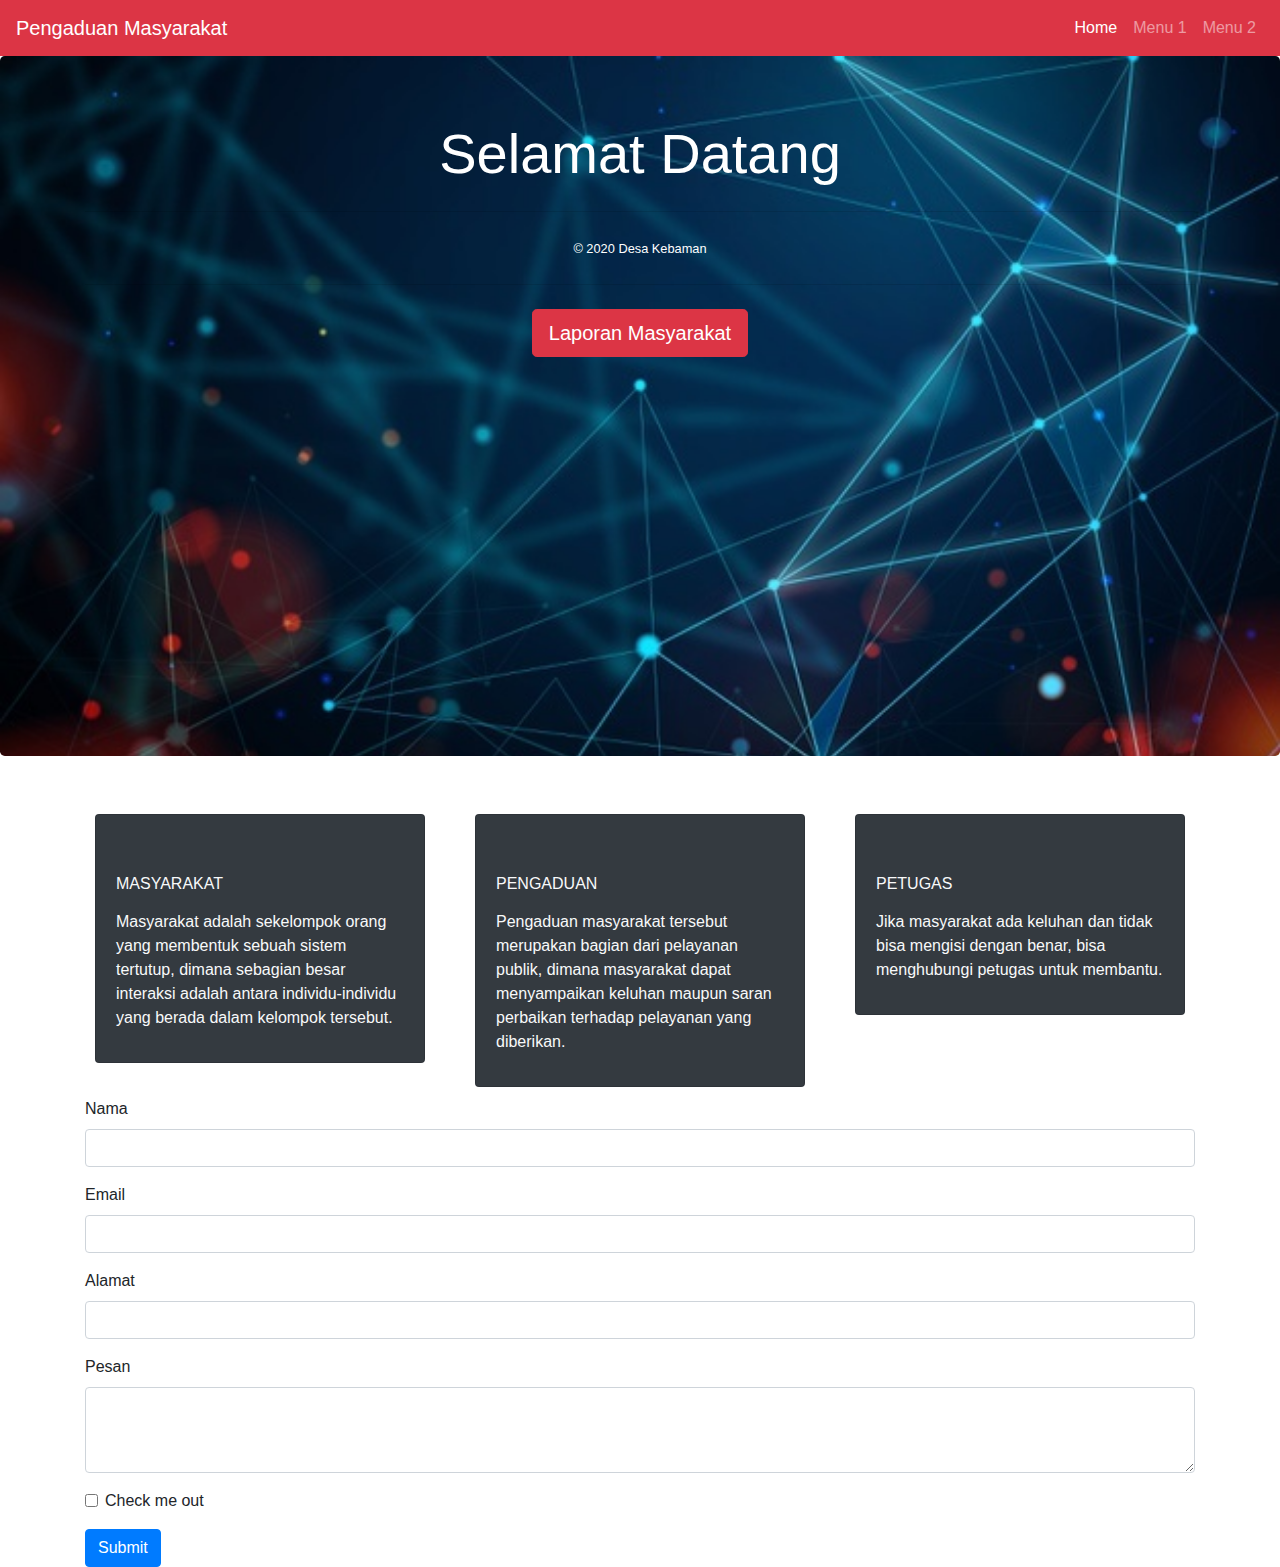
<file: index.html>
<!doctype html>
<html lang="en">
  <head>
    <!-- Required meta tags -->
    <meta charset="utf-8">
    <meta name="viewport" content="width=device-width, initial-scale=1, shrink-to-fit=no">

    <!-- Bootstrap CSS -->
    <link rel="stylesheet" href="https://stackpath.bootstrapcdn.com/bootstrap/4.4.1/css/bootstrap.min.css" integrity="sha384-Vkoo8x4CGsO3+Hhxv8T/Q5PaXtkKtu6ug5TOeNV6gBiFeWPGFN9MuhOf23Q9Ifjh" crossorigin="anonymous">

    <!--style-->
    <link rel="stylesheet" href="/assets/style/style.css">

    <title>Pengaduan Masyarakat</title>
  </head>
  <body>
    <nav class="navbar navbar-expand-lg navbar-dark bg-danger">
      <a class="navbar-brand" href="#">Pengaduan Masyarakat</a>
      <button class="navbar-toggler" type="button" data-toggle="collapse" data-target="#navbarSupportedContent" aria-controls="navbarSupportedContent" aria-expanded="false" aria-label="Toggle navigation">
        <span class="navbar-toggler-icon"></span>
      </button>
    
      <div class="collapse navbar-collapse" id="navbarSupportedContent">
        <ul class="navbar-nav ml-auto">
          <li class="nav-item active">
            <a class="nav-link" href="#">Home <span class="sr-only">(current)</span></a>
          </li>
          <li class="nav-item">
            <a class="nav-link" href="#">Menu 1</a>
          </li>
          <li class="nav-item">
            <a class="nav-link" href="#">Menu 2</a>
          </li>
            <div class="dropdown-menu" aria-labelledby="navbarDropdown">
              <a class="dropdown-item" href="#">Action</a>
              <a class="dropdown-item" href="#">Another action</a>
              <div class="dropdown-divider"></div>
              <a class="dropdown-item" href="#">Something else here</a>
            </div>
          </li>
          <li class="nav-item">
          </li>
        </ul>
        <form class="form-inline my-2 my-lg-0">
        </form>
      </div>
    </nav>

  <!--content-->
  <div class="jumbotron text-white">
    <div class="container text-center">
    <h1 class="display-4">Selamat Datang</h1>
    <p class="lead"></p>
     <hr class="my-4">
     <small >&copy; 2020 Desa Kebaman</small>
     <hr class="my-4">
   <a class="btn btn-danger btn-lg" href="#form" role="button">Laporan Masyarakat</a>
  </div>
</div>

<!--Card-->
<div class="container">
<div class="row">
  <div class="col-lg-4 col-sm-12 mt-3">
    <div class="card bg-dark text-light">
      <div class="card-title"><span style="font-size: 50px ;color: rgb(255, 255, 255);" ><i class="fab fa-github"></i></span>MASYARAKAT</h1>
        <p class="card-text">Masyarakat adalah sekelompok orang yang membentuk sebuah sistem tertutup,
          dimana sebagian besar interaksi adalah antara individu-individu yang berada dalam kelompok tersebut.
        </p>
      </div>
    </div>
  </div>
  <div class="col-lg-4 col-sm-12 mt-3" id="form">
    <div class="card bg-dark text-light">
      <div class="card-title"><span style="font-size: 50px ;color: rgb(255, 255, 255);" ><i class="fab fa-github"></i></span>PENGADUAN</h1>
        <p class="card-text">Pengaduan masyarakat tersebut merupakan bagian dari pelayanan publik, dimana masyarakat dapat menyampaikan keluhan maupun saran perbaikan terhadap pelayanan yang diberikan.
        </p>
      </div>
    </div>
  </div>
  <div class="col-lg-4 col-sm-12 mt-3">
    <div class="card bg-dark text-light">
      <div class="card-title"><span style="font-size: 50px ;color: rgb(255, 255, 255);" ><i class="fab fa-github"></i></span>PETUGAS</h1>
        <p class="card-text">Jika masyarakat ada keluhan dan tidak bisa mengisi dengan benar, bisa menghubungi petugas untuk membantu.</p>
      </div>
    </div>
  </div>
</div>
  
      


<!--form-->
    <form>
  <div class="form-group">
    <label for="nama">Nama</label>
    <input type="email" class="form-control" id="exampleInputEmail1" aria-describedby="emailHelp">
  </div>
  <div class="form-group">
    <label for="email">Email </label>
    <input type="email" class="form-control" id="exampleInputEmail1" aria-describedby="emailHelp">
 
  </div>
  <div class="form-group">
    <label for="alamat">Alamat</label>
    <input type="text" class="form-control" id="exampleInputPassword1">
  </div>

  <div class="form-group">
    <label for="pesan">Pesan</label>
    <textarea class="form-control" id="exampleFormControlTextarea1" rows="3"></textarea>
  </div>

  <div class="form-group form-check">
      <input type="checkbox" class="form-check-input" id="exampleCheck1">
    <label class="form-check-label" for="exampleCheck1">Check me out</label>
    </div>
    <button type="submit" class="btn btn-primary">Submit</button>
  </form>

</div>

    <!-- Optional JavaScript -->
    <!-- jQuery first, then Popper.js, then Bootstrap JS -->
    <script src="https://code.jquery.com/jquery-3.4.1.slim.min.js" integrity="sha384-J6qa4849blE2+poT4WnyKhv5vZF5SrPo0iEjwBvKU7imGFAV0wwj1yYfoRSJoZ+n" crossorigin="anonymous"></script>
    <script src="https://cdn.jsdelivr.net/npm/popper.js@1.16.0/dist/umd/popper.min.js" integrity="sha384-Q6E9RHvbIyZFJoft+2mJbHaEWldlvI9IOYy5n3zV9zzTtmI3UksdQRVvoxMfooAo" crossorigin="anonymous"></script>
    <script src="https://stackpath.bootstrapcdn.com/bootstrap/4.4.1/js/bootstrap.min.js" integrity="sha384-wfSDF2E50Y2D1uUdj0O3uMBJnjuUD4Ih7YwaYd1iqfktj0Uod8GCExl3Og8ifwB6" crossorigin="anonymous"></script>
  </body>
</html>
</file>
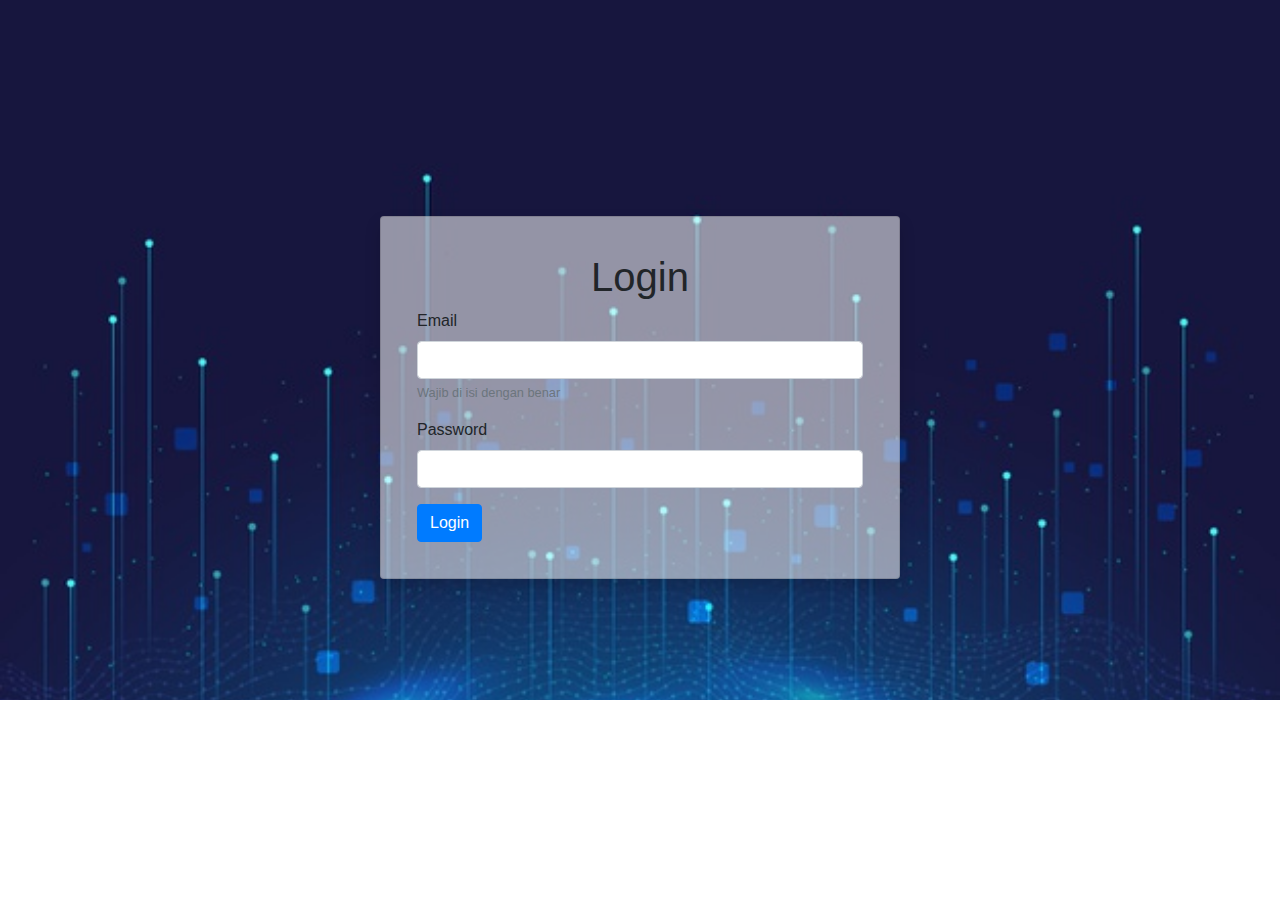
<file: login.html>
<!DOCTYPE html>
<html lang="en">
<head>
    <meta charset="UTF-8">
    <meta name="viewport" content="width=device-width, initial-scale=1.0">
    <title>Login | Pengaduan Masyarakat</title>

<!-- Bootstrap CSS-->
<link rel="stylesheet" href="https://stackpath.bootstrapcdn.com/bootstrap/4.4.1/css/bootstrap.min.css" 
integrity="sha384-Vkoo8x4CGsO3+Hhxv8T/Q5PaXtkKtu6ug5TOeNV6gBiFeWPGFN9MuhOf23Q9Ifjh" crossorigin="anonymous">

    <link rel="stylesheet" href="/assets/style/style.css">
</head>

<body>
    <div class="background">
<div class="container">
<div class="row">
<div class="col-sm-3 col-md-3 col-lg-3"></div>

<div class="col-sm-6 col-md-6 col-lg-6">
    
       
            <div class="form-login">
                <div class="card white shadow p-3 mb-5 bg-white rounded">
                    <div class="card-body">
                        <h1 class="text-center">Login</h1>
             <form>
            <div class="form-group">
              <label for="exampleInputEmail1">Email </label>
              <input type="email" class="form-control" id="exampleInputEmail1" aria-describedby="emailHelp">
              <small id="emailHelp" class="form-text text-muted">Wajib di isi dengan benar</small>
            </div>
            <div class="form-group">
              <label for="exampleInputPassword1">Password</label>
              <input type="password" class="form-control" id="exampleInputPassword1">
            </div>
             <button type="submit" class="btn btn-primary">Login</button>
          </form>
      </div>
</div>
<div class="col-sm-4"></div>
    </div>



<!-- Js Bootstrap-->
 <script src="https://code.jquery.com/jquery-3.4.1.slim.min.js" integrity="sha384-J6qa4849blE2+poT4WnyKhv5vZF5SrPo0iEjwBvKU7imGFAV0wwj1yYfoRSJoZ+n" crossorigin="anonymous"></script>
<script src="https://cdn.jsdelivr.net/npm/popper.js@1.16.0/dist/umd/popper.min.js" integrity="sha384-Q6E9RHvbIyZFJoft+2mJbHaEWldlvI9IOYy5n3zV9zzTtmI3UksdQRVvoxMfooAo" crossorigin="anonymous"></script>
<script src="https://stackpath.bootstrapcdn.com/bootstrap/4.4.1/js/bootstrap.min.js" integrity="sha384-wfSDF2E50Y2D1uUdj0O3uMBJnjuUD4Ih7YwaYd1iqfktj0Uod8GCExl3Og8ifwB6" crossorigin="anonymous"></script>
</body>

</html>
</file>
<file: assets/style/style.css>
*{
	font-family: Arial, Helvetica, sans-serif;

}

{
	margin-top: 100px;
}


.jumbotron{
	background: url(../img/jumbroton.jpg);
	height: 700px;
	background-size: cover;
	font-weight: 400;
}
*{
	margin: 0;
	padding: 0;
}

.card{
	padding: 20px;
	margin: 10px;
}

.form-login{
	margin-top: 40%;
}

.white{
	background-color: #ffffff8a !important;
}

.background{
	background: url(../img/login.jpg);
	background-size: cover;
	height: 700px;
}
</file>
